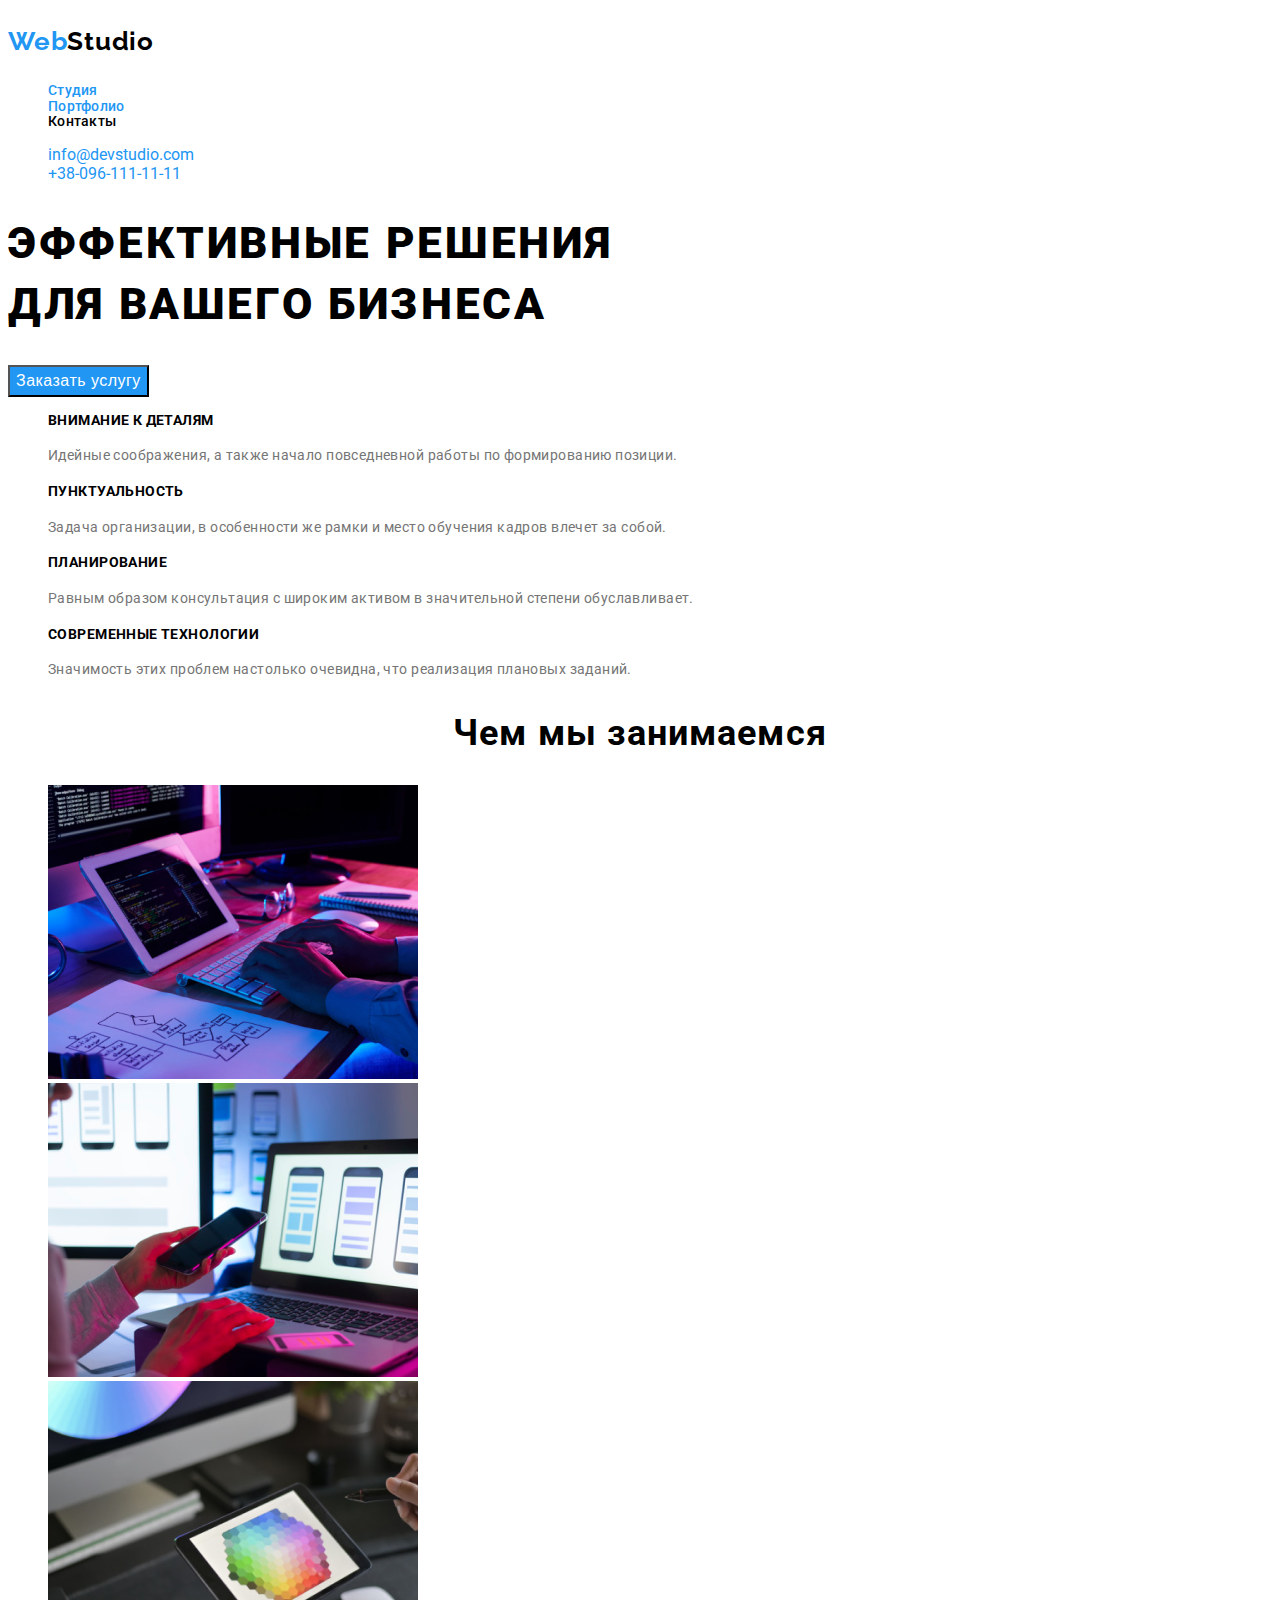
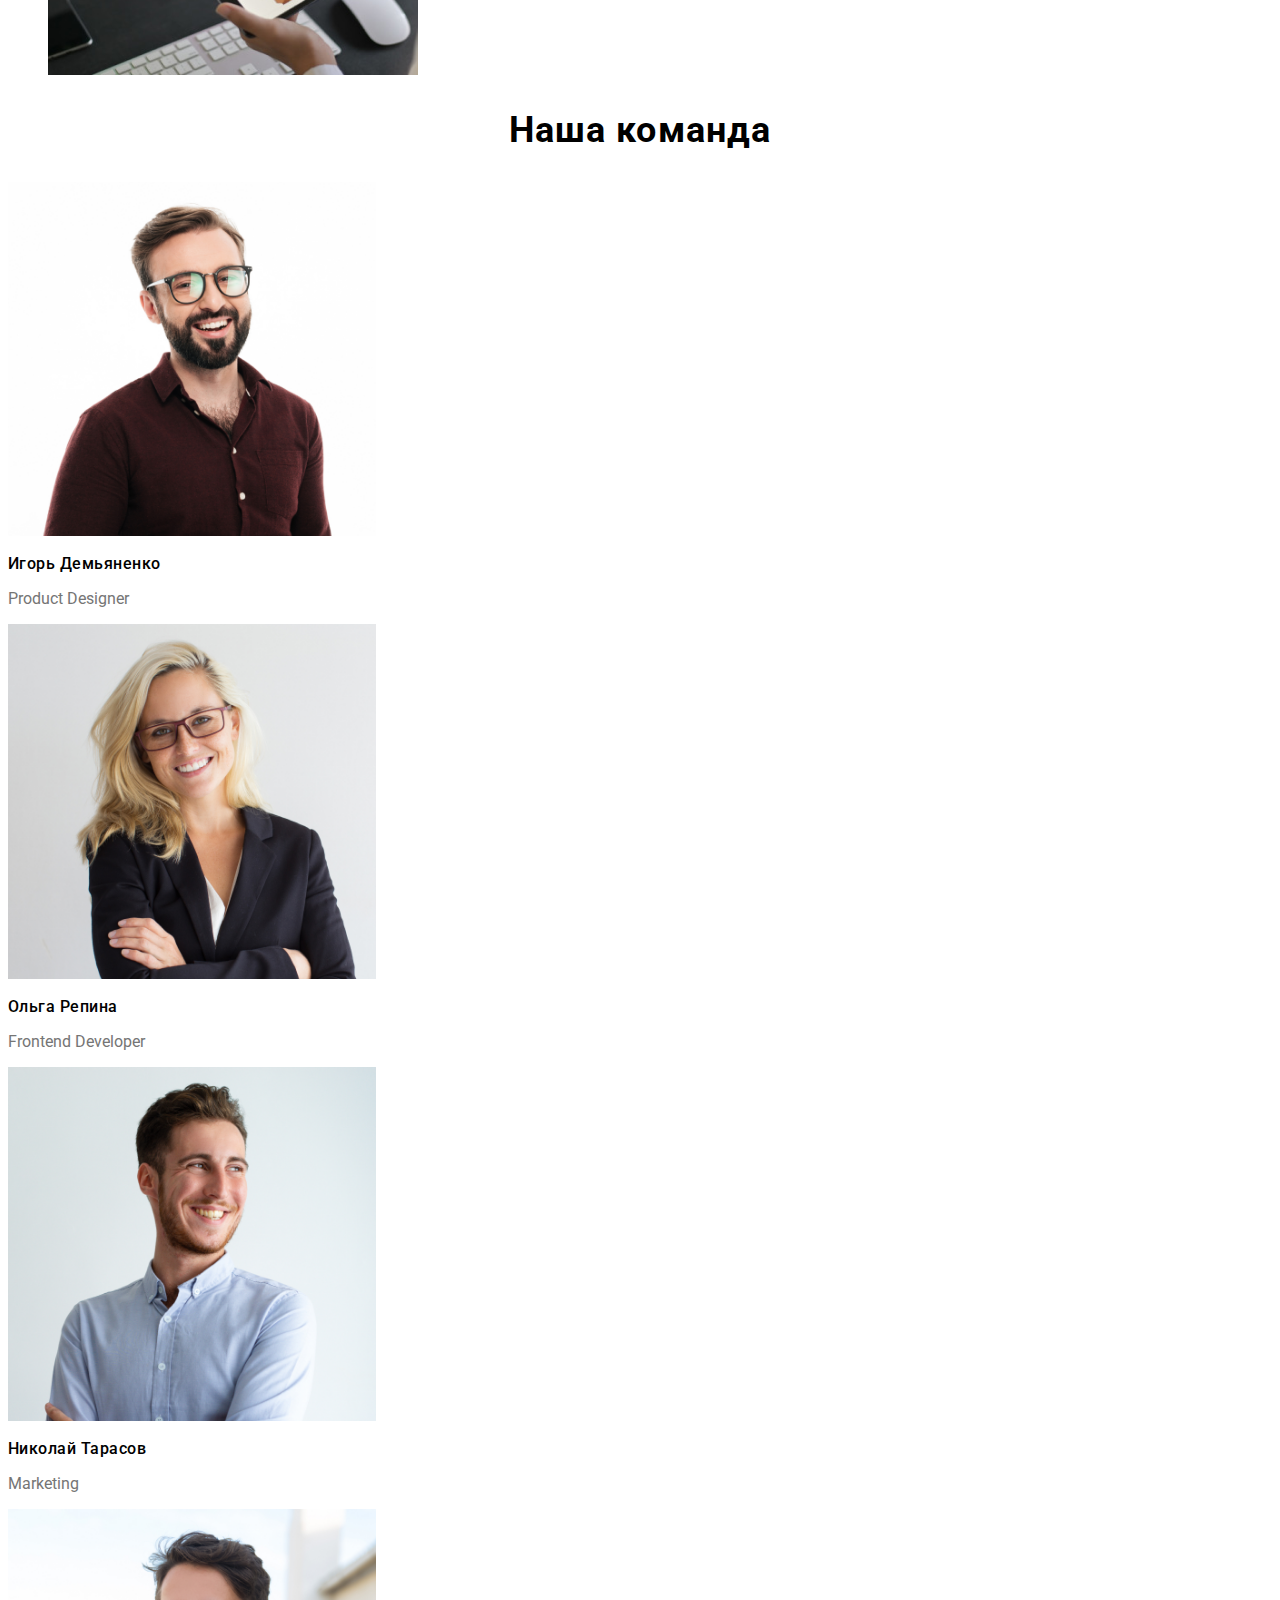
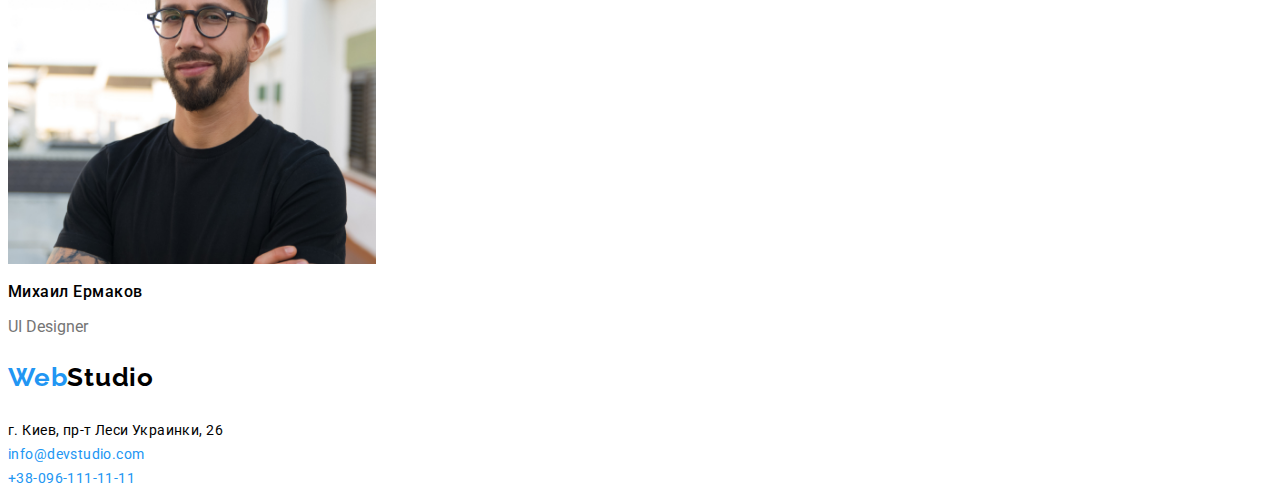
<file: index.html>
<!DOCTYPE html>
<html lang="ru">
  <head>
    <meta charset="UTF-8" />
    <meta name="viewport" content="width=device-width, initial-scale=1.0" />
    <title>Студия</title>
    <link
      href="https://fonts.googleapis.com/css2?family=Raleway:wght@700&family=Roboto:wght@100;400;500;700;900&display=swap"
      rel="stylesheet"
    />
    <link rel="stylesheet" href="./CSS/main.css" />
  </head>

  <body>
    <!--Шапка сайта-->
    <header>
      <nav>
        <a href="/">
          <p class="logo"><span lang="en" class="logo-part">Web</span>Studio</p>
        </a>
        <ul>
          <li><a href="./index.html"></a><span class="studio">Студия</span></li>
          <li><a href="./portfolio.html">Портфолио</a></li>
          <li>Контакты</li>
        </ul>
      </nav>
      <ul class="contact">
        <li>
          <span class="mail">
            <a href="mailto:info@devstudio.com">info@devstudio.com</a>
          </span>
        </li>
        <li>
          <span>
            <a href="tel:+38-096-111-11-11">+38-096-111-11-11</a>
          </span>
        </li>
      </ul>
    </header>

    <!--Баннер-->
    <section>
      <h1>
        ЭФФЕКТИВНЫЕ РЕШЕНИЯ<br />
        ДЛЯ ВАШЕГО БИЗНЕСА
      </h1>
      <button class="main-button">Заказать услугу</button>
    </section>

    <!--Преимущества-->
    <ul>
      <li>
        <h3>ВНИМАНИЕ К ДЕТАЛЯМ</h3>
        <p>
          <span class="benefits">
            Идейные соображения, а также начало повседневной работы по
            формированию позиции.
          </span>
        </p>
      </li>
      <li>
        <h3>ПУНКТУАЛЬНОСТЬ</h3>
        <p>
          <span class="benefits">
            Задача организации, в особенности же рамки и место обучения кадров
            влечет за собой.
          </span>
        </p>
      </li>
      <li>
        <h3>ПЛАНИРОВАНИЕ</h3>
        <p>
          <span class="benefits">
            Равным образом консультация с широким активом в значительной степени
            обуславливает.
          </span>
        </p>
      </li>
      <li>
        <h3>СОВРЕМЕННЫЕ ТЕХНОЛОГИИ</h3>
        <p>
          <span class="benefits">
            Значимость этих проблем настолько очевидна, что реализация плановых
            заданий.
          </span>
        </p>
      </li>
    </ul>

    <!--Виды деятельности-->
    <section>
      <h2>Чем мы занимаемся</h2>
      <ul>
        <li>
          <img src="./photos/box1.png" alt="Человек пишет код" width="370" />
        </li>
        <li>
          <img
            src="./photos/box2.png"
            alt="Человек тестирует программы на мобильном телефоне"
            width="370"
          />
        </li>
        <li>
          <img src="./photos/box3.png" alt="Планшет с картинкой" width="370" />
        </li>
      </ul>
    </section>

    <!--Команда-->
    <section>
      <h2>Наша команда</h2>
      <img src="./photos/img1.jpg" alt="Фото Игорь Демьяненко" width="368" />
      <h3><span class="name"> Игорь Демьяненко</span></h3>
      <p>Product Designer</p>
      <img src="./photos/img2.jpg" alt="Фото Ольга Репина" width="368" />
      <h3><span class="name">Ольга Репина</span></h3>
      <p>Frontend Developer</p>
      <img src="./photos/img3.jpg" alt="Фото Николай Тарасов" width="368" />
      <h3><span class="name">Николай Тарасов</span></h3>
      <p>Marketing</p>
      <img src="./photos/img4.jpg" alt="Фото Михаил Ермаков" width="368" />
      <h3><span class="name">Михаил Ермаков</span></h3>
      <p>UI Designer</p>
    </section>

    <footer>
      <p class="logo"><span class="logo-part">Web</span>Studio</p>
      <address>
        г. Киев, пр-т Леси Украинки, 26 <br />
        <span class="contact">
          <a href="mailto:info@devstudio.com">info@devstudio.com</a><br />
          <a href="tel:+38-096-111-11-11">+38-096-111-11-11</a>
        </span>
      </address>
    </footer>
  </body>
</html>
</file>
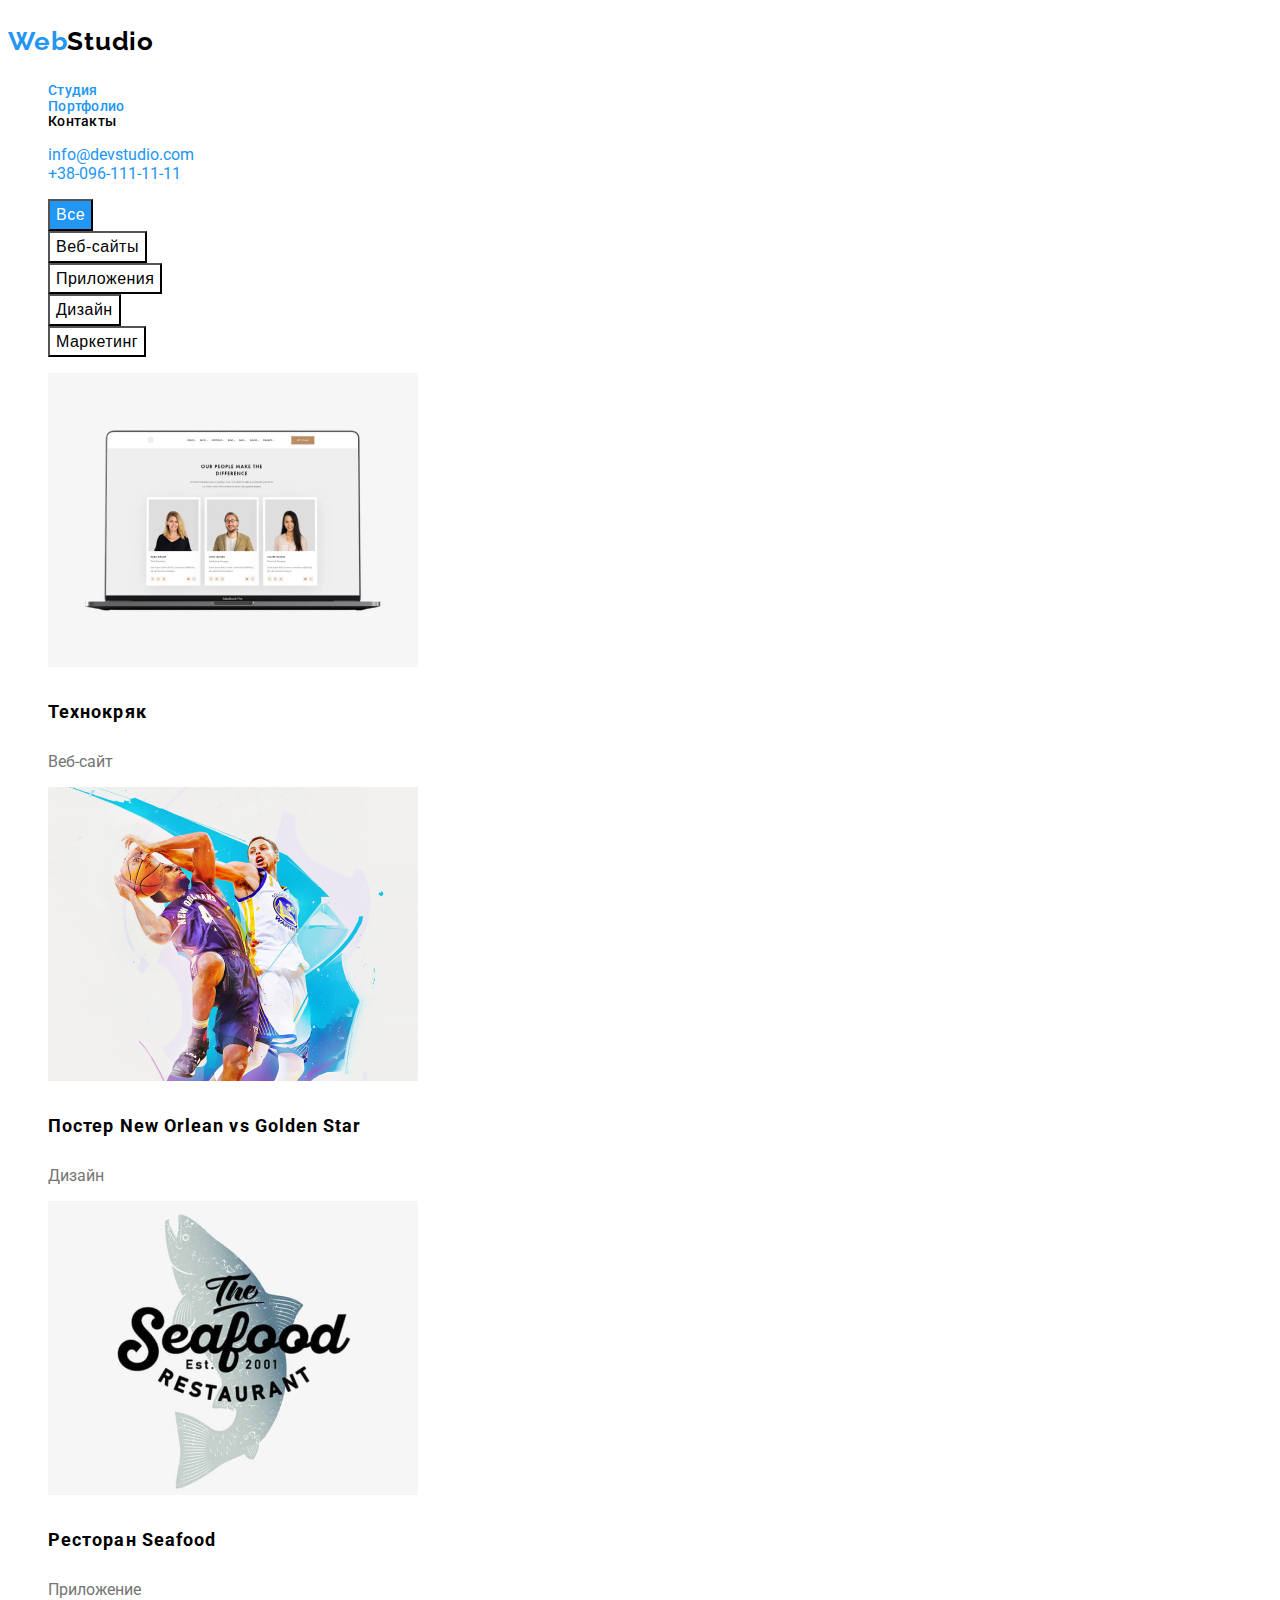
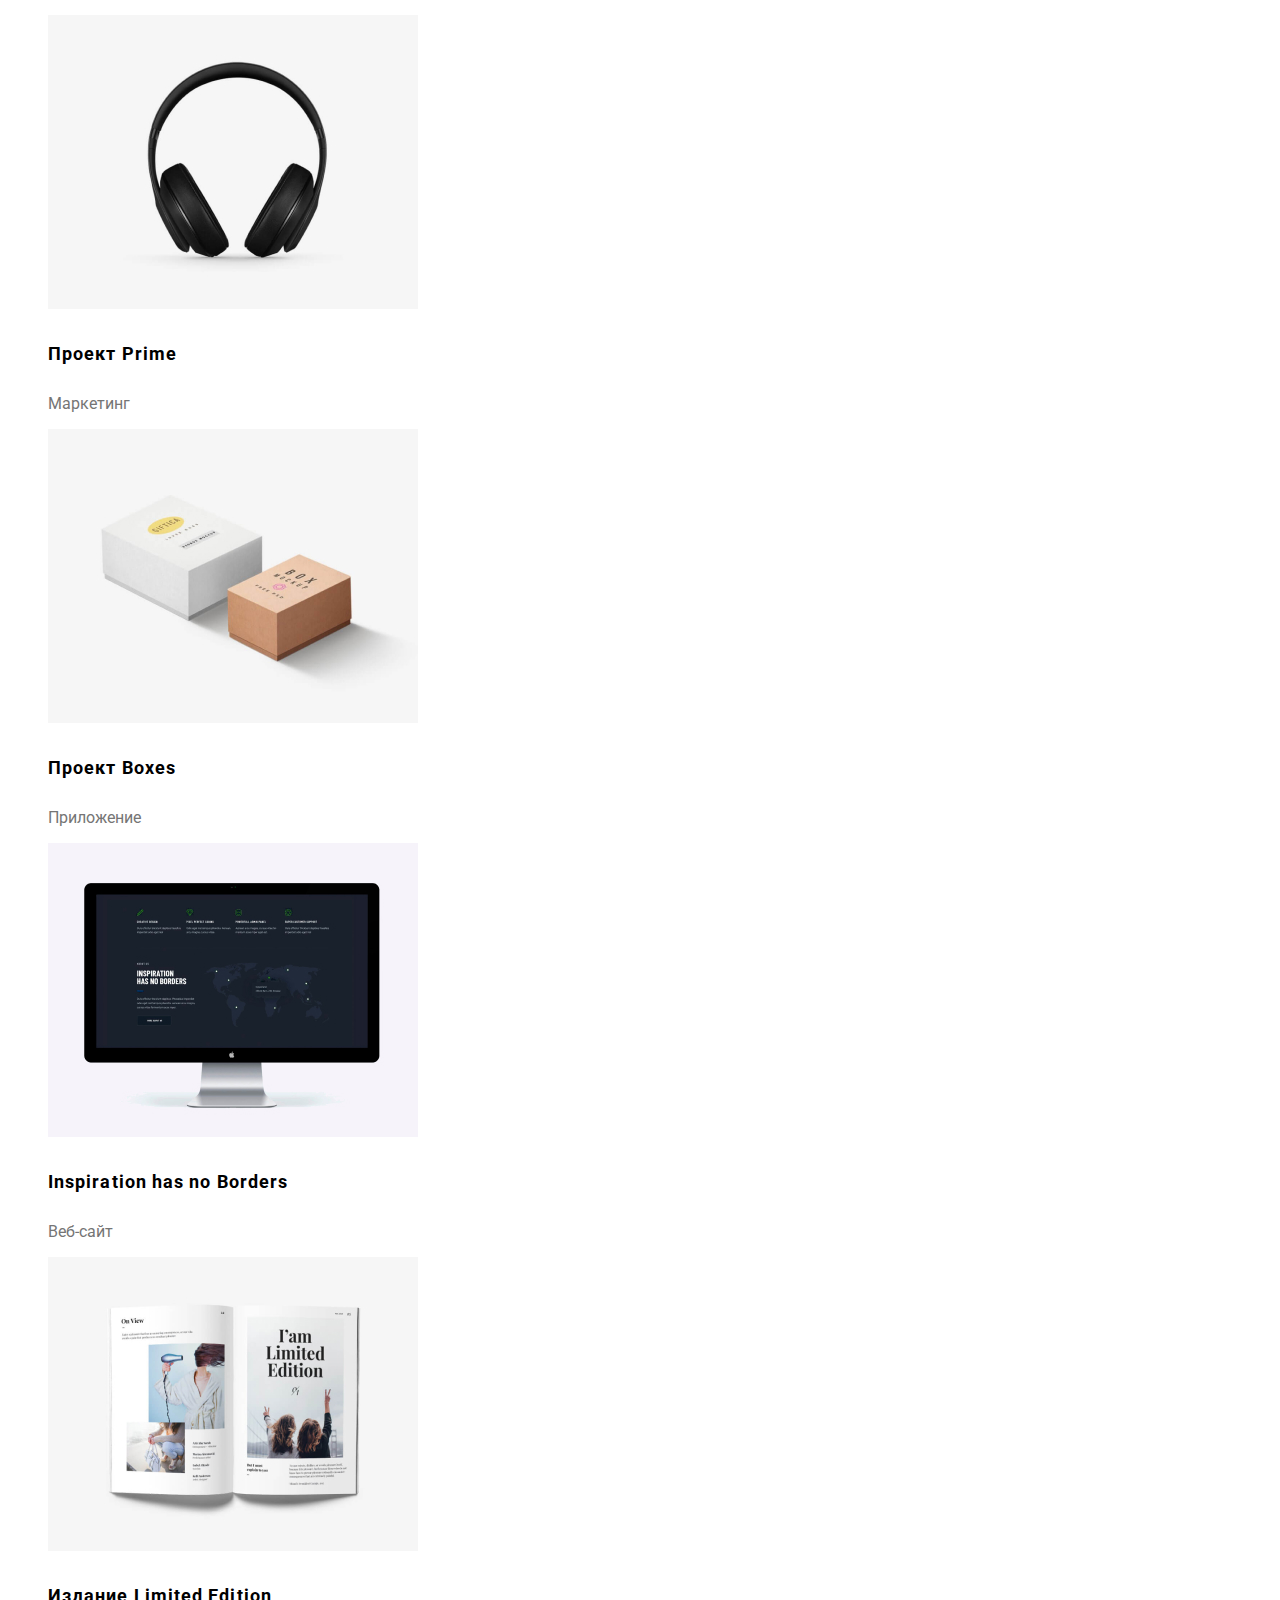
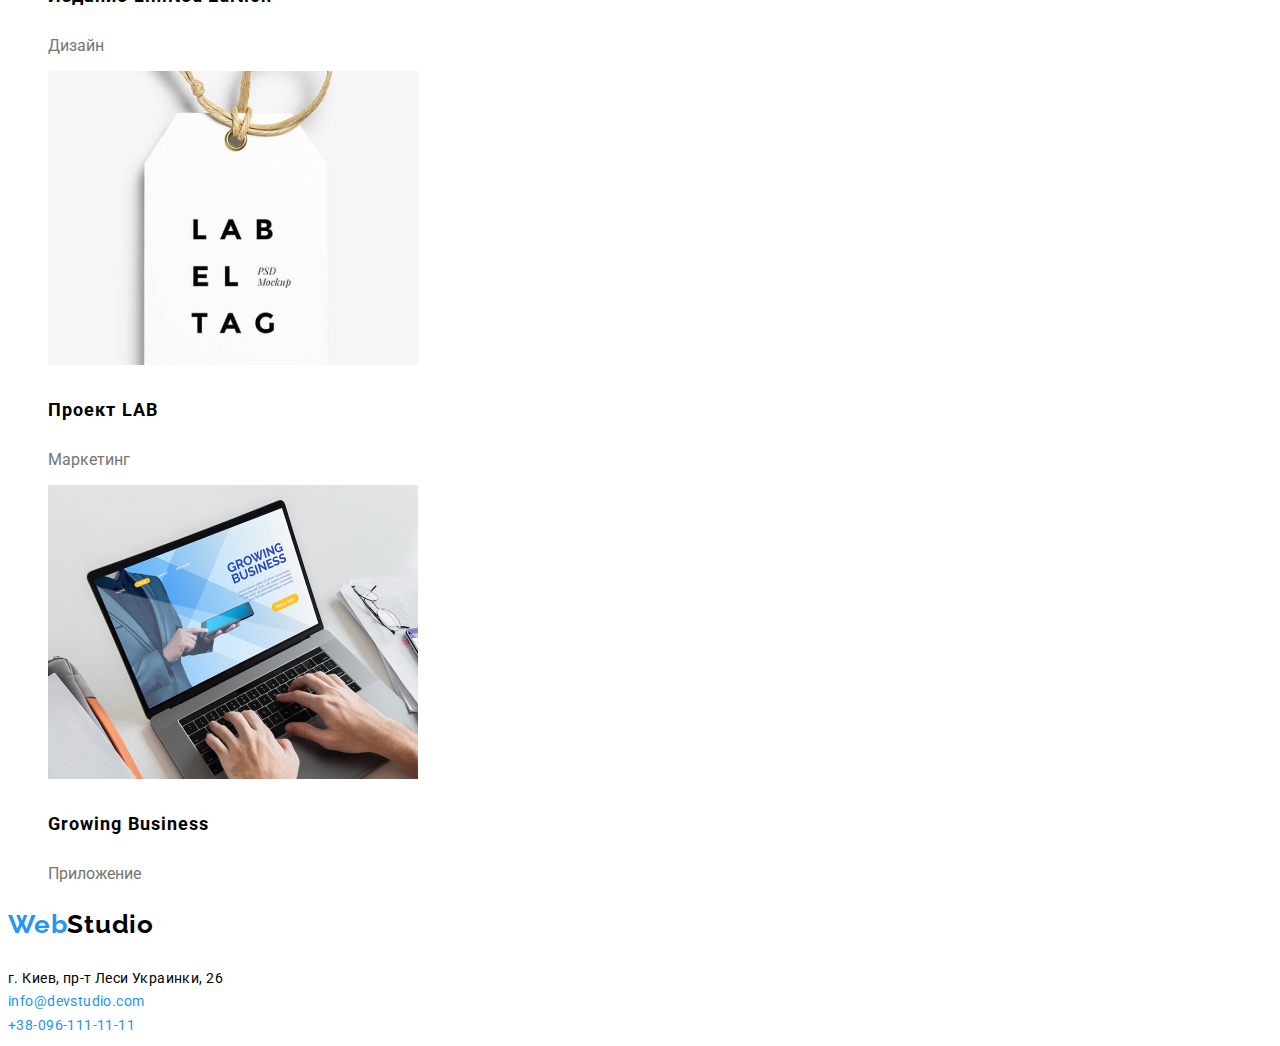
<file: portfolio.html>
<!DOCTYPE html>
<html lang="ru">
  <head>
    <meta charset="UTF-8" />
    <meta name="viewport" content="width=device-width, initial-scale=1.0" />
    <title>Портфолио</title>
    <link
      href="https://fonts.googleapis.com/css2?family=Raleway:wght@700&family=Roboto:wght@100;400;500;700;900&display=swap"
      rel="stylesheet"
    />
    <link rel="stylesheet" href="./CSS/main.css" />
  </head>

  <body>
    <!--Шапка сайта-->
    <header>
      <nav>
        <a href="/">
          <p class="logo"><span class="logo-part">Web</span>Studio</p>
        </a>
        <ul>
          <li>
            <a href="./index.html"> <span class="studio-link"> Студия</span></a>
          </li>
          <li>
            <span class="portfolio">Портфолио</span>
          </li>
          <li>Контакты</li>
        </ul>
      </nav>
      <ul>
        <li>
          <span class="mail"
            ><a href="mailto:info@devstudio.com">info@devstudio.com</a>
          </span>
        </li>
        <li>
          <span class="phone"
            ><a href="tel:+38-096-111-11-11">+38-096-111-11-11</a>
          </span>
        </li>
      </ul>
    </header>

    <!--Меню-->
    <main>
      <ul>
        <li><button type="button" class="main-button">Все</button></li>
        <li><button type="button">Веб-сайты</button></li>
        <li><button type="button">Приложения</button></li>
        <li><button type="button">Дизайн</button></li>
        <li><button type="button">Маркетинг</button></li>
      </ul>

      <!--Перечень работ-->
      <ul>
        <li>
          <img src="./images/img.jpg" alt="Ноутбук" />
          <h3 class="works">Технокряк</h3>
          <p>Веб-сайт</p>
        </li>
        <li>
          <img src="./images/img (1).jpg" alt="Постер с баскетболистами" />
          <h3 class="works">Постер New Orlean vs Golden Star</h3>
          <p>Дизайн</p>
        </li>
        <li>
          <img
            src="./images/img (2).jpg"
            alt="Картинка с логотипом ресторана"
          />
          <h3 class="works">Ресторан Seafood</h3>
          <p>Приложение</p>
        </li>
        <li>
          <img src="./images/img (3).jpg" alt="Наушники" />
          <h3 class="works">Проект Prime</h3>
          <p>Маркетинг</p>
        </li>
        <li>
          <img src="./images/img (4).jpg" alt="Две коробки" />
          <h3 class="works">Проект Boxes</h3>
          <p>Приложение</p>
        </li>
        <li>
          <img src="./images/img (5).jpg" alt="Монитор" />
          <h3 class="works">Inspiration has no Borders</h3>
          <p>Веб-сайт</p>
        </li>
        <li>
          <img src="./images/img (6).jpg" alt="Журнал" />
          <h3 class="works">Издание Limited Edition</h3>
          <p>Дизайн</p>
        </li>
        <li>
          <img src="./images/img (7).jpg" alt="Ярлык" />
          <h3 class="works">Проект LAB</h3>
          <p>Маркетинг</p>
        </li>
        <li>
          <img
            src="./images/img (8).jpg"
            alt="Человек работает за компьютером"
          />
          <h3 class="works">Growing Business</h3>
          <p>Приложение</p>
        </li>
      </ul>
    </main>

    <!--Футер-->
    <footer>
      <p class="logo"><span class="logo-part">Web</span>Studio</p>
      <address>
        г. Киев, пр-т Леси Украинки, 26 <br />
        <span class="contact">
          <a href="mailto:info@devstudio.com">info@devstudio.com</a><br />
          <a href="tel:+38-096-111-11-11">+38-096-111-11-11</a>
        </span>
      </address>
    </footer>
  </body>
</html>
</file>
<file: CSS/main.css>
:root {
  --primary-text-color: black;
  --title-text-color: black;
  --accent-color: #2196f3;
  --primary-white-color: #ffffff;
  --primery-grey-color: #757575;
}
body {
  background-color: var(--primary-white-color);
  font-family: Roboto, sans-serif;
}
.logo {
  color: var(--accent-color);
  font-family: Raleway, sans-serif;
  font-style: normal;
  font-weight: bold;
  font-size: 26px;
  line-height: 1.2;
  letter-spacing: 0.03em;
  color: black;
  text-decoration-line: none;
}

/* Лого */

.logo-part {
  color: var(--accent-color);
}

a {
  text-decoration-line: none;
  color: var(--accent-color);
}
a:focus,
a:hover {
  color: orange;
}

li {
  list-style-type: none;
}
/* Навигация сайта */

nav {
  font-weight: 500;
  font-size: 14px;
  line-height: 1.1;
  letter-spacing: 0.02em;
}
.studio {
  color: var(--accent-color);
}

.studio:hover {
  color: orange;
}

h1 {
  font-family: Roboto;
  font-style: normal;
  font-weight: 900;
  font-size: 44px;
  line-height: 1.4;
  letter-spacing: 0.06em;
  text-transform: uppercase;
}

h2 {
  font-weight: bold;
  font-size: 36px;
  line-height: 1.2;
  text-align: center;
  letter-spacing: 0.03em;
}

h3 {
  font-weight: bold;
  font-size: 14px;
  line-height: 1.1;
  letter-spacing: 0.03em;
}

p {
  color: var(--primery-grey-color);
}

.benefits {
  font-weight: normal;
  font-size: 14px;
  line-height: 1.7;
  letter-spacing: 0.03em;
}

.name {
  font-style: normal;
  font-weight: 500;
  font-size: 16px;
  line-height: 1.2;
  text-align: center;
  letter-spacing: 0.03em;
}

address {
  font-style: normal;
  font-weight: normal;
  font-size: 14px;
  line-height: 1.7;
  letter-spacing: 0.03em;
}

button {
  font-style: normal;
  font-weight: 500;
  font-size: 16px;
  line-height: 1.6;
  text-align: center;
  letter-spacing: 0.03em;
  color: black;
  background-color: white;
}

button:focus,
button:hover {
  color: orange;
}

.portfolio {
  color: var(--accent-color);
}

.main-button {
  background-color: var(--accent-color);
  color: #ffffff;
}

.works {
  font-style: normal;
  font-weight: bold;
  font-size: 18px;
  line-height: 2.5;
  letter-spacing: 0.06em;
}

.contact {
  color: var(--accent-color);
}

.mail {
  color: var(--accent-color);
}

.mail:hover {
  color: orange;
}
</file>
